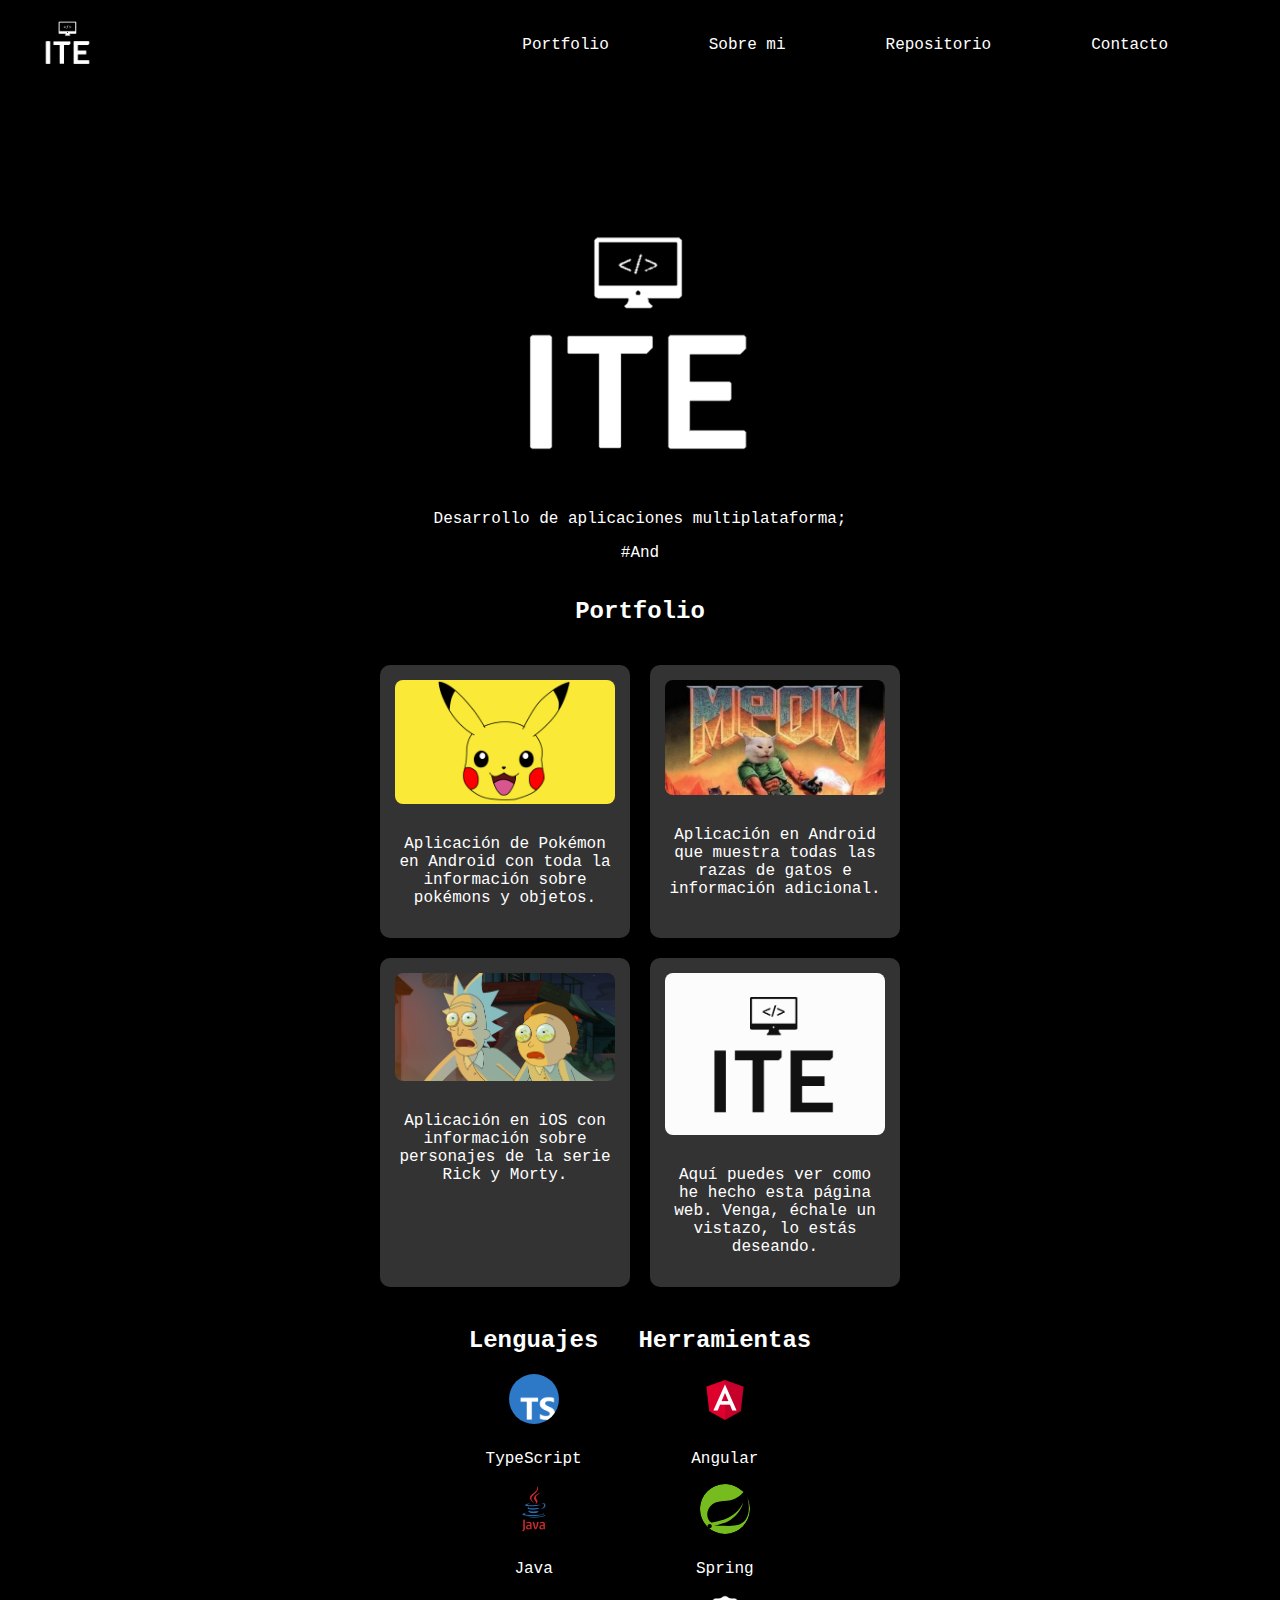
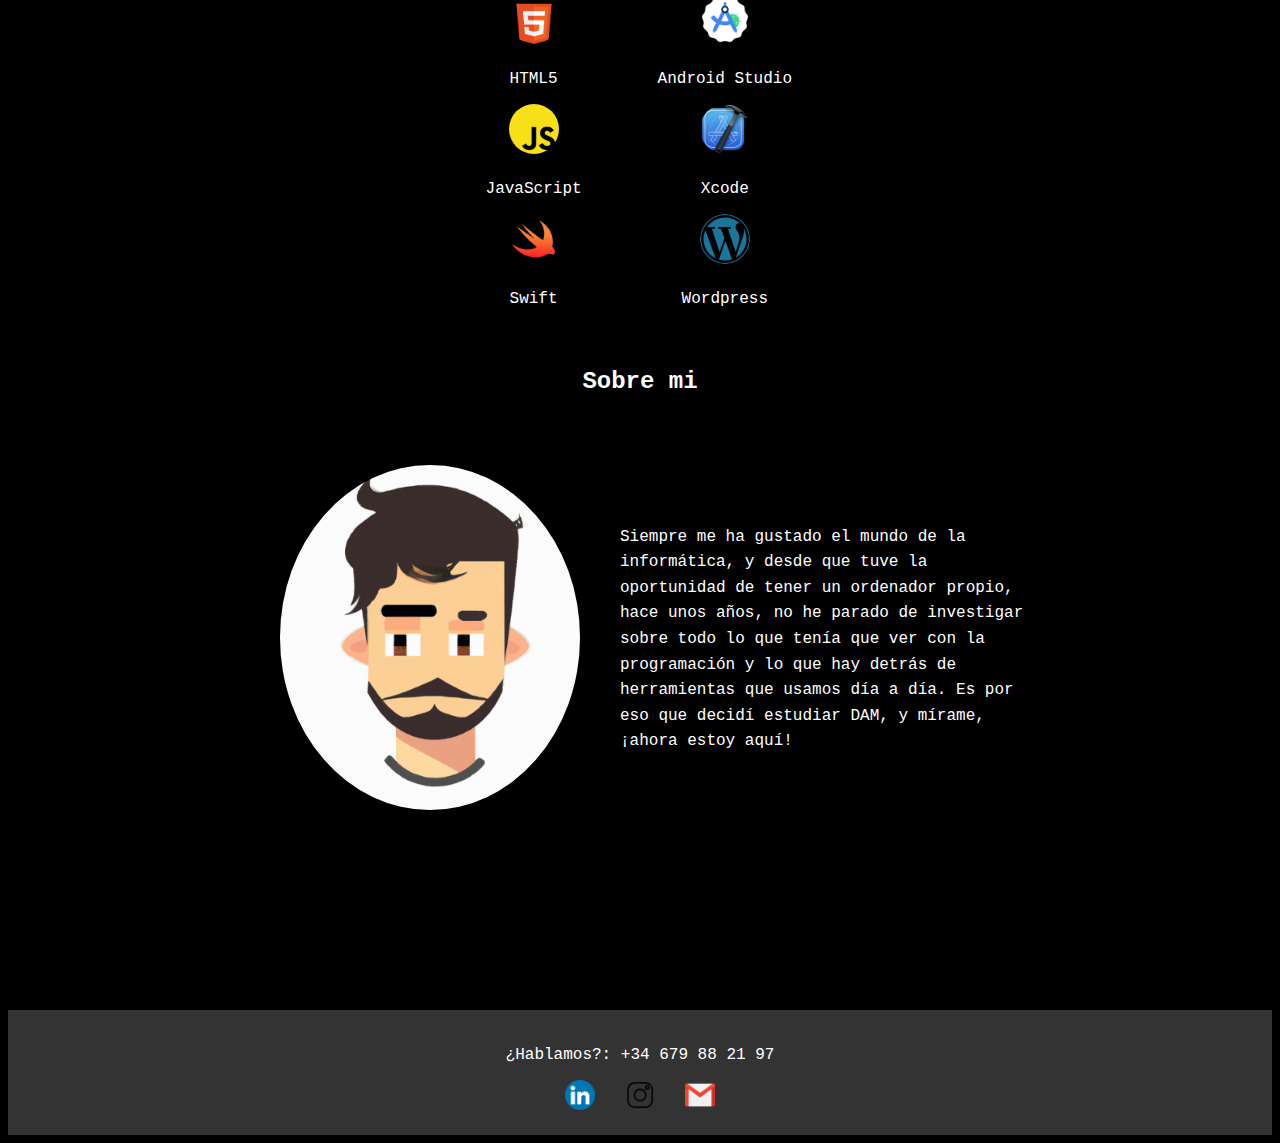
<file: index.html>
<!DOCTYPE html>
<html>
<head>
    <meta charset="UTF-8">
    <meta name="viewport" content="width=device-width, initial-scale=1.0">
    <link rel="shortcut icon" href="resources/images/icono.ico" type="image/x-icon">
    <link rel="stylesheet" href="css/style.css">
    <title>Iván Tortosa Entrenas - ITE</title>
</head>


<body>

    <header>
        <a href="https://itedeveloper.com">
            <div class="logo">
                <img src="resources/images/ite-dark.png" alt="Logo ITE">
            </div>
        </a>
        <nav class="nav-links">
            <input type="checkbox" id="menu-toggle" />
            <label for="menu-toggle" class="menu-btn">
                <span class="menu-icon"></span>
            </label>
            <ul class="menu">
                <li><a href="#portfolio-link">Portfolio</a></li>
                <li><a href="#about-me-link">Sobre mi</a></li>
                <li><a href="https://github.com/LiquidRay-1">Repositorio</a></li>
                <li><a href="https://heylink.me/itedeveloper/">Contacto</a></li>
            </ul>
        </nav>
    </header>


    <main>
        <div class="content-container">
            <section class="presentation">
                <img src="resources/images/ite-dark.png" alt="Logo ITE" id="home-logo">
                <p>Desarrollo de aplicaciones multiplataforma;</p>
                <p id="platform"></p>
            </section>


            <h2>Portfolio</h2>
            <section id="portfolio-link" class="portfolio">
                <div class="card">
                    <a href="https://github.com/LiquidRay-1/Android-Project-Ball" class="card-link">
                        <img src="resources/images/pokeestech-imagen.jpg" alt="Aplicación Pokémon">
                        <p>Aplicación de Pokémon en Android con toda la información sobre pokémons y objetos.</p>
                    </a>
                </div>
                <div class="card">
                    <a href="https://github.com/LiquidRay-1/Android-App-Gatitos" class="card-link">
                        <img src="resources/images/gatitos-imagen.jpg" alt="Aplicación Gatitos">
                        <p>Aplicación en Android que muestra todas las razas de gatos e información adicional.</p>
                    </a>
                </div>
                <div class="card">
                    <a href="https://github.com/LiquidRay-1/iOS-Rick-and-Morty" class="card-link">
                        <img src="resources/images/rick-y-morty-imagen.png" alt="Aplicación Rick y Morty">
                        <p>Aplicación en iOS con información sobre personajes de la serie Rick y Morty.</p>
                    </a>
                </div>
                <div class="card">
                    <a href="https://github.com/LiquidRay-1/Portfolio" class="card-link">
                        <img src="resources/images/ite.PNG" alt="Página Web">
                        <p>Aquí puedes ver como he hecho esta página web. Venga, échale un vistazo, lo estás deseando.</p>
                    </a>
                </div>
            </section>


            <section class="skills">
                <div class="column">
                    <h2>Lenguajes</h2>
                    <div class="skill-item">
                        <img src="resources/images/Typescript_logo_2020.svg.png" alt="TypeScript">
                        <p>TypeScript</p>
                        <img src="resources/images/java-logo-1.png" alt="Java">
                        <p>Java</p>
                        <img src="resources/images/HTML5_logo_and_wordmark.png" alt="HTML5">
                        <p>HTML5</p>
                        <img src="resources/images/Unofficial_JavaScript_logo_2.png" alt="JavaScript">
                        <p>JavaScript</p>
                        <img src="resources/images/file_type_swift_icon_130135.png" alt="Swift">
                        <p>Swift</p>
                    </div>
                </div>

                <div class="column">
                    <h2>Herramientas</h2>
                    <div class="skill-item">
                        <img src="resources/images/Angular_full_color_logo.svg.png" alt="Angular">
                        <p>Angular</p>
                        <img src="resources/images/spring-3-logo-svg-vector.svg" alt="Spring">
                        <p>Spring</p>
                        <img src="resources/images/Android_Studio_icon_(2023).svg.png" alt="Android Studio">
                        <p>Android Studio</p>
                        <img src="resources/images/Icona_Xcode.png" alt="Xcode">
                        <p>Xcode</p>
                        <img src="resources/images/WordPress_blue_logo.svg.png" alt="WordPress">
                        <p>Wordpress</p>
                    </div>
                </div>
            </section>


            <h2>Sobre mi</h2>
            <section class="about">
                <div id="about-me-link" class="about-content">
                    <div class="about-image">
                        <img src="resources/images/about-me-image.png" alt="Mi foto">
                    </div>
                    <div class="about-text">
                        <p>
                            Siempre me ha gustado el mundo de la informática, y desde que tuve la oportunidad de tener un ordenador propio, hace unos años, no he parado de investigar sobre todo lo que tenía que ver con la programación y lo que hay detrás de herramientas que usamos día a día. Es por eso que decidí estudiar DAM, y mírame, ¡ahora estoy aquí!
                        </p>
                    </div>
                </div>
            </section>
        </div>
    </main>


    <footer>
        <div class="footer-content">
            <p>¿Hablamos?: +34 679 88 21 97</p>
            <div class="social-icons">
                <a href="https://www.linkedin.com/in/iv%C3%A1n-tortosa-entrenas-061086252/" target="_blank"><img src="resources/images/linkedin-icon.png" alt="LinkedIn"></a>
                <a href="https://www.instagram.com/itedeveloper/" target="_blank"><img src="resources/images/instagram-icon.png" alt="Instagram"></a>
                <a href="mailto:ivantortosaentrenasdeveloper@gmail.com"><img src="resources/images/gmail-icon.png" alt="Correo electrónico"></a>
            </div>
        </div>
    </footer>

    <script src="js/script.js"></script>
</body>
</html>
<!--  Desarollado por Iván Tortosa Entrenas (ITE)   -->
</file>
<file: css/style.css>
*{
    box-sizing: border-box;
}

body {
    background-color: black;
    color: white;
    font-family: 'Roboto Mono', monospace;
}

input#menu-toggle {
    display: none !important; /* Agrega !important para priorizar el estilo */
}

header {
    display: flex;
    justify-content: space-between;
    align-items: center;
    padding: 20px;
    background-color: #000;
    position: fixed;
    width: 100%;
    height: 10vh;
    top: 0;
    z-index: 1000; /* Asegura que el header esté arriba de otros elementos */
}

.logo img {
    max-width: 80px;
}

nav ul {
    list-style: none;
    display: flex;
}

nav ul li {
    margin-right: 100px;
}

nav ul li a {
    text-decoration: none;
    color: white;
}

.main {
    padding: 10px;
    margin-top: 20px;
}

.content-container {
    margin-top: 900px;
    width: 100%;
    display: flex;
    flex-direction: column;
    text-align: center;
    justify-content: center;
    align-content: center;
    align-items: center;
    height: 90vh;
}

.portfolio {
    margin-top: 20px;
    display: grid;
    grid-template-columns: repeat(2, 1fr);
    gap: 20px;
}

.card {
    width: 250px;
    padding: 15px;
    border-radius: 10px;
    background-color: #333;
    color: white;
    text-align: center;
}

.card img {
    width: 100%;
    border-radius: 8px;
    margin-bottom: 10px;
}

.skills {
    display: flex;
    justify-content: space-around;
}

.column {
    flex: 1;
    padding: 20px;
    text-align: center;
}

.skill-item {
    margin-bottom: 20px;
}

.skill-item img {
    width: 50px;
    height: 50px;
    object-fit: cover;
    border-radius: 50%;
    margin-bottom: 5px;
}

.about {
    display: flex;
    justify-content: center;
    align-items: center;
    margin-top: 50px;
    text-align: center; /* Alineación del texto */
}

.about-content {
    display: flex;
    justify-content: center;
    align-items: center;
    max-width: 800px; /* Ancho máximo para la sección */
    margin: 0 auto; /* Centra horizontalmente */
}

.about-image img {
    width: 300px; /* Tamaño de la imagen del autoretrato */
    height: auto;
    border-radius: 50%; /* Para redondear la imagen */
    margin-right: 40px; /* Espacio entre la imagen y el texto */
    margin-left: 40px;
}

.about-text p {
    font-size: 16px;
    line-height: 1.6;
    margin: 0; /* Elimina el margen por defecto */
    text-align: left; /* Alineación del texto a la izquierda */
}

footer {
    background-color: #333;
    color: white;
    text-align: center;
    margin-top: 900px;
    padding: 20px;
}

.footer-content {
    display: flex;
    flex-direction: column;
    align-items: center;
}

.social-icons img {
    width: 30px;
    height: 30px;
    margin: 0 10px;
}

a {
    text-decoration: none; /* Elimina el subrayado */
    color: inherit; /* Hereda el color del texto */
}

.card-link {
    text-decoration: none; /* Elimina el subrayado */
    color: inherit; /* Hereda el color del texto */
}

/* Mobile-first: Estilos para dispositivos móviles y pantallas pequeñas */

@media screen and (max-width: 767px) {
    body {
        font-size: 16px; /* Tamaño de fuente base para móviles */
    }

    header {
        height: 10vh;
        padding: 10px;
    }

    .home-logo{
        height: 250px;
        width: 300px;
    }

    .nav-links {
        display: flex;
        justify-content: space-between;
        align-items: center;
        padding: 20px;
    }

    .menu-btn {
        display: block;
        cursor: pointer;
        padding: 10px;
    }

    .menu-icon {
        display: block;
        width: 25px;
        height: 3px;
        background-color: white;
        border-radius: 3px;
        transition: background-color 0.3s ease;
    }

    #menu-toggle {
        display: none;
    }

    .menu {
        position: absolute;
        top: 100%;
        left: 0;
        width: 100%;
        padding: 0;
        margin: 0;
        list-style: none;
        background-color: #000;
        display: none;
    }

    #menu-toggle {
        display: none;
    }

    #menu-toggle:checked + .menu-btn + .menu {
        display: block;
    }

    .menu li {
        padding: 15px;
        text-align: center;
    }

    .menu li a {
        text-decoration: none;
        color: white;
    }

    nav ul {
        flex-direction: column;
        align-items: center;
    }

    nav ul li {
        margin: 10px 0;
        text-align: center; /* Centra el texto */
    }

    .about-content {
        flex-direction: column;
        text-align: center;
    }

    .about-image img {
        width: 150px;
        margin-bottom: 20px;
        align-self: center; /* Centra la imagen horizontalmente */
    }

    .about-image {
        text-align: center; /* Centra la imagen horizontalmente */
    }

    .about-text p {
        text-align: center;
    }

    .footer-content {
        flex-direction: row;
        justify-content: center;
        align-items: center;
    }

    .social-icons img {
        width: 40px;
        height: 40px;
        margin: 0 10px;
    }

    /* Ajustes para las tarjetas en la sección Portfolio */
    .card {
        width: 90%;
        margin: 0 auto 20px;
    }
}
</file>
